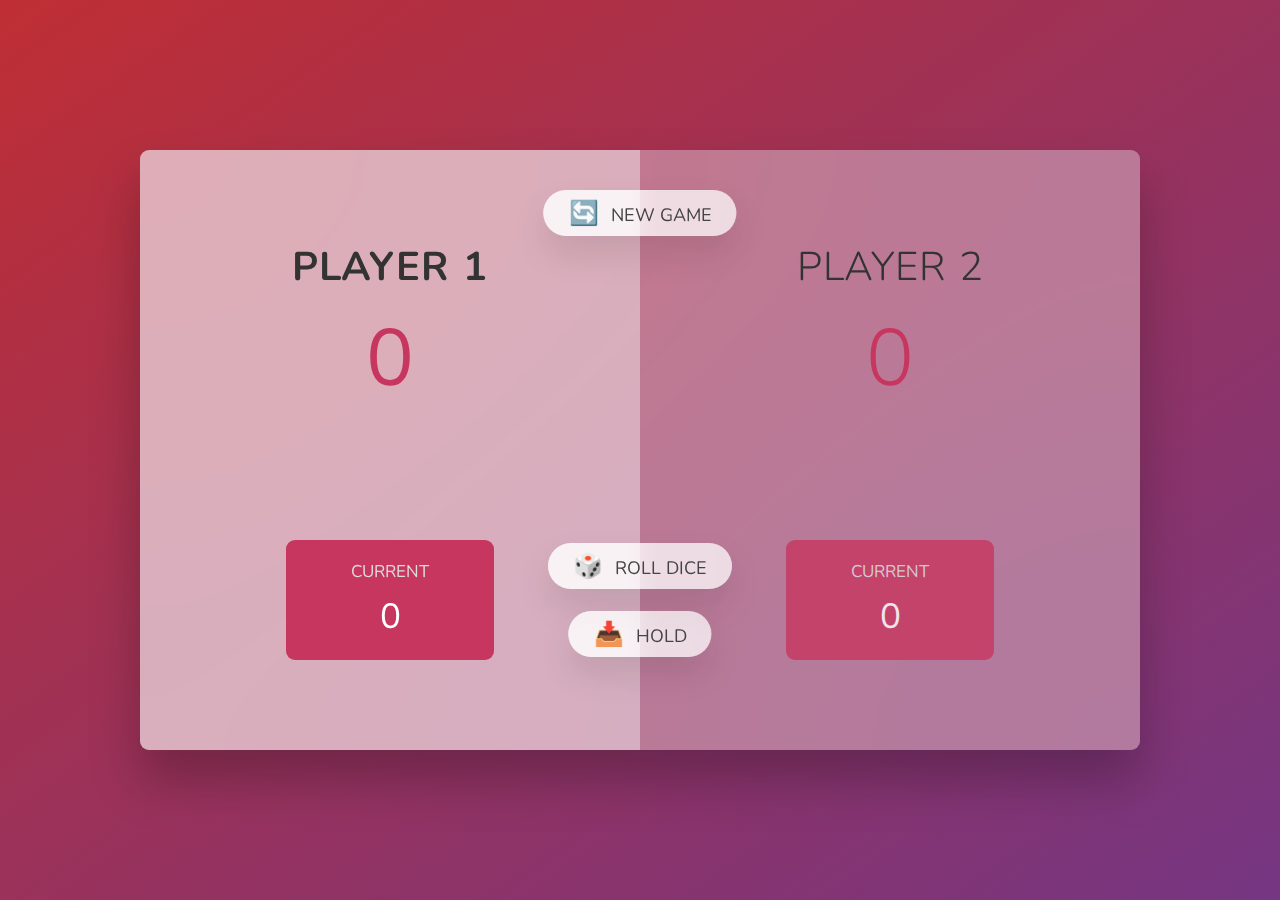
<file: mini game/index.html>
<!DOCTYPE html>
<html lang="en">
<head>
    <meta charset="UTF-8">
    <meta http-equiv="X-UA-Compatible" content="IE=edge">
    <meta name="viewport" content="width=device-width, initial-scale=1.0">
    <link rel="stylesheet" href="style.css">
    <title>Mini Game</title>
</head>
<body>
    <main>
        <section class="player player0 player_active">
          <h2 class="name" id="name0">Player 1</h2>
          <p class="score" id="score0">43</p>
          <div class="current">
            <p class="current-label">Current</p>
            <p class="current-score" id="current0">0</p>
          </div>
        </section>

        <section class="player player1">
          <h2 class="name" id="name1">Player 2</h2>
          <p class="score" id="score1">24</p>
          <div class="current">
            <p class="current-label">Current</p>
            <p class="current-score" id="current1">0</p>
          </div>
        </section>

        <!-- <section class="player player2 player_active">
            <h2 class="name" id="name2">Player 1</h2>
            <p class="score" id="score2">43</p>
            <div class="current">
              <p class="current-label">Current</p>
              <p class="current-score" id="current2">0</p>
            </div>
          </section> -->
  
        <img  class="dice" src="images/dice-1.png" alt="Playing dice" />
        <button class="btn btn_new_game">🔄 New game</button>
        <button class="btn btn_roll_dice">🎲 Roll dice</button>
        <button class="btn btn_hold_score">📥 Hold</button>
      </main>
      <script src="https://code.jquery.com/jquery-3.6.0.js" integrity="sha256-H+K7U5CnXl1h5ywQfKtSj8PCmoN9aaq30gDh27Xc0jk=" crossorigin="anonymous"></script>
      <script src="main.js"></script>
</body>
</html>
</file>
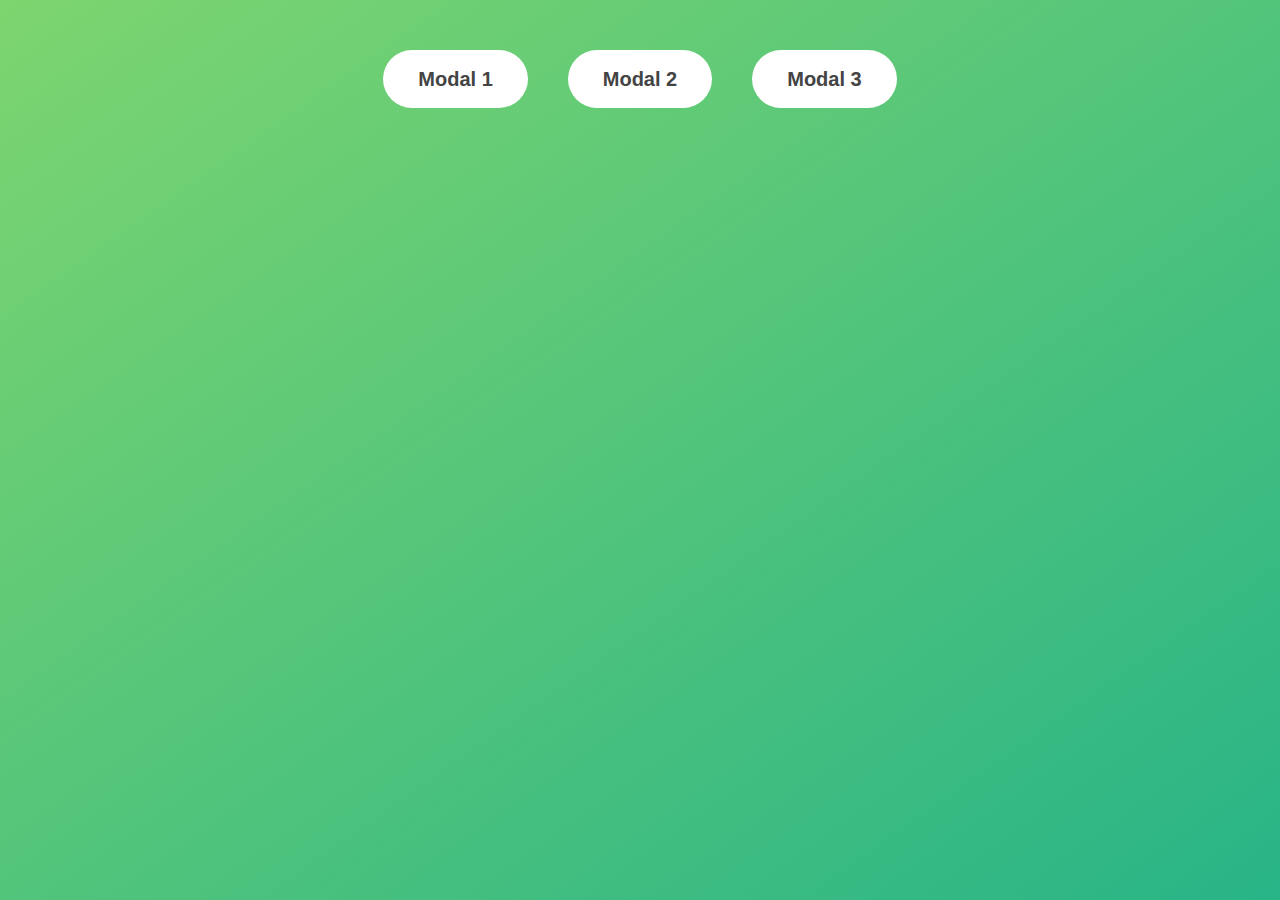
<file: modal practice/index.html>
<!DOCTYPE html>
<html lang="en">
<head>
    <meta charset="UTF-8">
    <meta http-equiv="X-UA-Compatible" content="IE=edge">
    <meta name="viewport" content="width=device-width, initial-scale=1.0">
    <title>Modal</title>
    <link rel="stylesheet" href="style.css">
</head>
<body>
    <button class="show-modal">Modal 1</button>
    <button class="show-modal">Modal 2</button>
    <button class="show-modal">Modal 3</button>

    <div class="modal hidden">
        <button class="close-modal">&times;</button>
        <h1>This is a modal window</h1>

        <p>Lorem ipsum dolor sit amet consectetur, adipisicing elit.
            Ut doloremque illo ratione, dolore nulla nobis beatae explicabo facilis voluptatibus
             repellendus sed harum voluptatum quis, 
             itaque inventore recusandae. Consequuntur, nesciunt voluptatum!</p>
    </div>
    <div class="overlay hidden"></div>
    <script src="main.js"></script>
</body>
</html>
</file>
<file: mini game/style.css>
@import url('https://fonts.googleapis.com/css2?family=Nunito&display=swap');

* {
  margin: 0;
  padding: 0;
  box-sizing: inherit;
}

html {
  font-size: 62.5%;
  box-sizing: border-box;
}

body {
  font-family: 'Nunito', sans-serif;
  font-weight: 400;
  height: 100vh;
  color: #333;
  background-image: linear-gradient(to top left, #753682 0%, #bf2e34 100%);
  display: flex;
  align-items: center;
  justify-content: center;
}

/* LAYOUT */
main {
  position: relative;
  width: 100rem;
  height: 60rem;
  background-color: rgba(255, 255, 255, 0.35);
  backdrop-filter: blur(200px);
  filter: blur();
  box-shadow: 0 3rem 5rem rgba(0, 0, 0, 0.25);
  border-radius: 9px;
  overflow: hidden;
  display: flex;
}

.player {
  flex: 50%;
  padding: 9rem;
  display: flex;
  flex-direction: column;
  align-items: center;
  transition: all 0.75s;
}

/* ELEMENTS */
.name {
  position: relative;
  font-size: 4rem;
  text-transform: uppercase;
  letter-spacing: 1px;
  word-spacing: 2px;
  font-weight: 300;
  margin-bottom: 1rem;
}

.score {
  font-size: 8rem;
  font-weight: 300;
  color: #c7365f;
  margin-bottom: auto;
}

.player_active {
  background-color: rgba(255, 255, 255, 0.4);
}
.player_active .name {
  font-weight: 700;
}
.player_active .score {
  font-weight: 400;
}

.player_active .current {
  opacity: 1;
}

.current {
  background-color: #c7365f;
  opacity: 0.8;
  border-radius: 9px;
  color: #fff;
  width: 65%;
  padding: 2rem;
  text-align: center;
  transition: all 0.75s;
}

.current-label {
  text-transform: uppercase;
  margin-bottom: 1rem;
  font-size: 1.7rem;
  color: #ddd;
}

.current-score {
  font-size: 3.5rem;
}

/* ABSOLUTE POSITIONED ELEMENTS */
.btn {
  position: absolute;
  left: 50%;
  transform: translateX(-50%);
  color: #444;
  background: none;
  border: none;
  font-family: inherit;
  font-size: 1.8rem;
  text-transform: uppercase;
  cursor: pointer;
  font-weight: 400;
  transition: all 0.2s;

  background-color: white;
  background-color: rgba(255, 255, 255, 0.6);
  backdrop-filter: blur(10px);

  padding: 0.7rem 2.5rem;
  border-radius: 50rem;
  box-shadow: 0 1.75rem 3.5rem rgba(0, 0, 0, 0.1);
}

.btn::first-letter {
  font-size: 2.4rem;
  display: inline-block;
  margin-right: 0.7rem;
}

.btn_new_game {
  top: 4rem;
}
.btn_roll_dice {
  top: 39.3rem;
}
.btn_hold_score {
  top: 46.1rem;
}

.btn:active {
  transform: translate(-50%, 4px);
  box-shadow: 0 1rem 2rem rgba(0, 0, 0, 0.15);
}

.btn:focus {
  outline: none;
}

.dice {
  position: absolute;
  left: 50%;
  top: 16.5rem;
  transform: translateX(-50%);
  height: 10rem;
  box-shadow: 0 2rem 5rem rgba(0, 0, 0, 0.2);
}

.player--winner {
  background-color: #2f2f2f;
}

.player--winner .name {
  font-weight: 700;
  color: #c7365f;
}

.hidden {
    display: none;
}
</file>
<file: modal practice/style.css>
* {
    margin: 0;
    padding: 0;
    box-sizing: inherit;
  }
  
  html {
    font-size: 62.5%;
    box-sizing: border-box;
  }
  
  body {
    font-family: sans-serif;
    color: #333;
    line-height: 1.5;
    height: 100vh;
    position: relative;
    display: flex;
    align-items: flex-start;
    justify-content: center;
    background: linear-gradient(to top left, #28b487, #7dd56f);
  }
  
  .show-modal {
    font-size: 2rem;
    font-weight: 600;
    padding: 1.75rem 3.5rem;
    margin: 5rem 2rem;
    border: none;
    background-color: #fff;
    color: #444;
    border-radius: 10rem;
    cursor: pointer;
  }
  
  .close-modal {
    position: absolute;
    top: 1.2rem;
    right: 2rem;
    font-size: 5rem;
    color: #333;
    cursor: pointer;
    border: none;
    background: none;
  }
  
  h1 {
    font-size: 2.5rem;
    margin-bottom: 2rem;
  }
  
  p {
    font-size: 1.8rem;
  }
  
  .hidden {
    display: none;
  }
  
  .modal {
    position: absolute;
    top: 50%;
    left: 50%;
    transform: translate(-50%, -50%);
    width: 70%;
  
    background-color: white;
    padding: 6rem;
    border-radius: 5px;
    box-shadow: 0 3rem 5rem rgba(0, 0, 0, 0.3);
    z-index: 10;
  }
  
  .overlay {
    position: absolute;
    top: 0;
    left: 0;
    width: 100%;
    height: 100%;
    background-color: rgba(0, 0, 0, 0.6);
    backdrop-filter: blur(3px);
    z-index: 5;
  }
</file>
